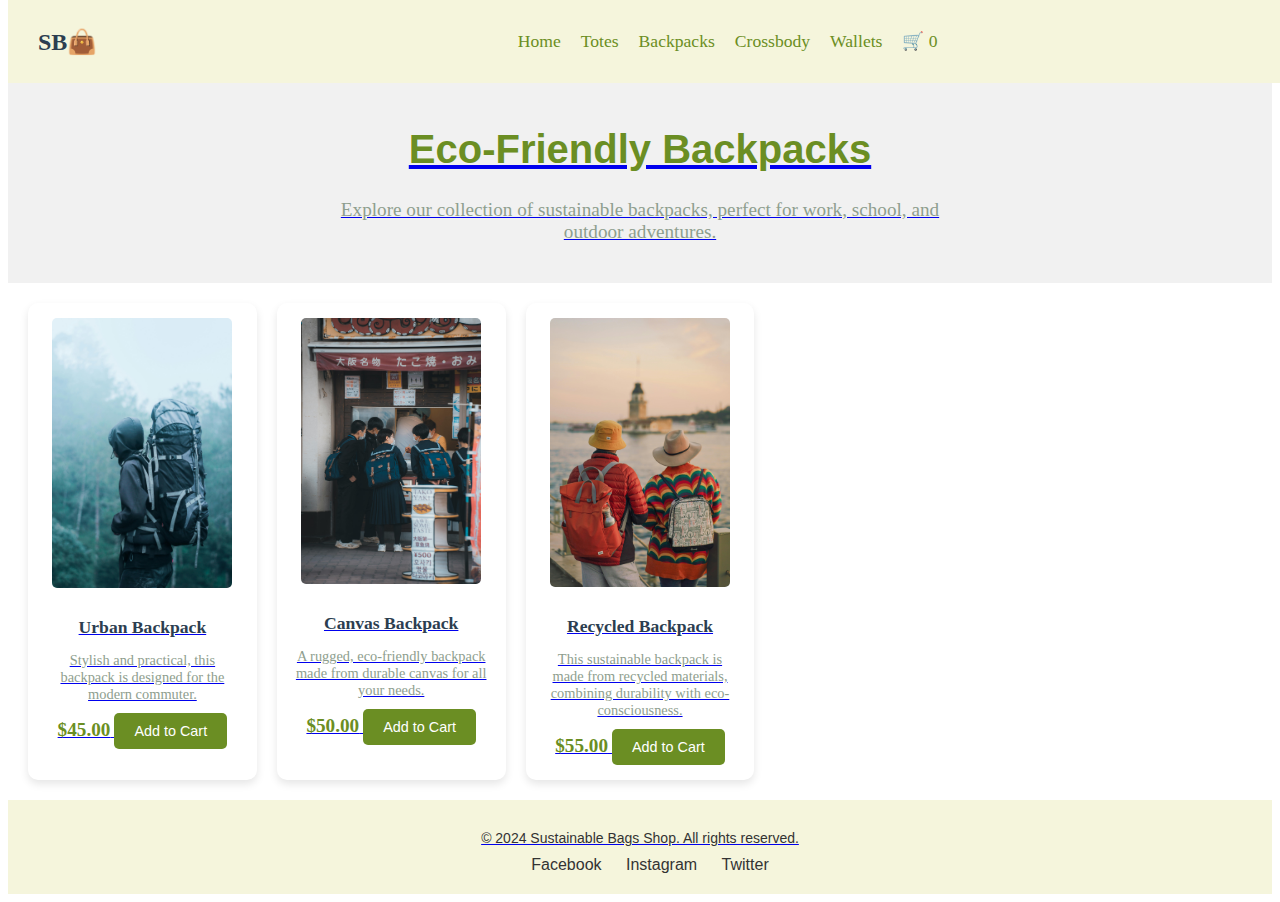
<file: backpacks.html>
<!DOCTYPE html>
<html lang="en">
<head>
    <meta charset="UTF-8">
    <meta name="viewport" content="width=device-width, initial-scale=1.0">
    <title>Backpacks - Sustainable Bags Shop</title>
    <link rel="stylesheet" href="css/style.css">

</head>
<body>

<!-- Navigation Bar -->
<header>
    <div class="logo">
        <span class="logo-initials">SB</span><span class="logo-icon">👜</span> <!-- Logo with initials and bag icon -->
    </div>
    <nav>
        <ul>
            <li><a href="index.html">Home</a></li>
            <li><a href="totes.html">Totes</a></li>
            <li><a href="backpacks.html">Backpacks</a></li>
            <li><a href="crossbody.html">Crossbody</a></li>
            <li><a href="wallets.html">Wallets</a></li>
            <li id="cart-container">
                <a href="cart.html">
                    <span id="cart-icon">
                        🛒
                    </span>
                    <span id="cart-count">0</span>
        </ul>
    </nav>
</header>

<!-- Backpacks Category Page Content -->
<div class="category-banner">
    <h1>Eco-Friendly Backpacks</h1>
    <p>Explore our collection of sustainable backpacks, perfect for work, school, and outdoor adventures.</p>
</div>

<!-- Products Grid -->
<div id="products-container">
    <!-- Static Backpacks products for now -->
    <div class="product">
        <img src="images/backpack1.jpg" alt="Urban Backpack">
        <h3>Urban Backpack</h3>
        <p>Stylish and practical, this backpack is designed for the modern commuter.</p>
        <span class="price">$45.00</span>
        <button class="add-to-cart" onclick="addToCart('backpack1', '$45.00', 'images/backpack1.jpg')">Add to Cart</button>
    </div>
    <div class="product">
        <img src="images/backpack2.jpg" alt="Canvas Backpack">
        <h3>Canvas Backpack</h3>
        <p>A rugged, eco-friendly backpack made from durable canvas for all your needs.</p>
        <span class="price">$50.00</span>
        <button class="add-to-cart" onclick="addToCart('backpack2', '$50.00', 'images/backpack2.jpg')">Add to Cart</button>

    </div>
    <div class="product">
        <img src="images/backpack3.jpg" alt="Recycled Backpack">
        <h3>Recycled Backpack</h3>
        <p>This sustainable backpack is made from recycled materials, combining durability with eco-consciousness.</p>
        <span class="price">$55.00</span>
        <button class="add-to-cart" onclick="addToCart('backpack3', '$55.00', 'images/backpack3.jpg')">Add to Cart</button>

    </div>
</div>

<footer>
    <div class="footer-content">
        <p>&copy; 2024 Sustainable Bags Shop. All rights reserved.</p>
        <div class="social-links">
            <a href="#">Facebook</a>
            <a href="#">Instagram</a>
            <a href="#">Twitter</a>
        </div>
    </div>
</footer>

<script>
    // Function to add product to the cart
    function addToCart(name, price, image) {
        // Create a product object
        const product = {
            name: name,
            price: price,
            image: image,
            quantity: 1 // Default quantity for the first time
        };

        // Get current cart from localStorage
        let cart = JSON.parse(localStorage.getItem('cart')) || [];

        // Check if the product is already in the cart
        const productIndex = cart.findIndex(item => item.name === name);
        if (productIndex > -1) {
            // If the product already exists, increase quantity
            cart[productIndex].quantity++;
        } else {
            // If product doesn't exist, add to cart
            cart.push(product);
        }

        // Save updated cart to localStorage
        localStorage.setItem('cart', JSON.stringify(cart));

        // Update cart count in the navigation bar (if needed)
        updateCartCount();
    }

    // Function to update cart count (for the navbar)
    function updateCartCount() {
        const cart = JSON.parse(localStorage.getItem('cart')) || [];
        const cartCount = cart.reduce((total, item) => total + item.quantity, 0);
        document.getElementById('cart-count').innerText = cartCount;
    }

    // Initialize the cart count on page load
    window.onload = updateCartCount;
</script>

<script src="scripts/shop.js"></script>

</body>
</html>
</file>
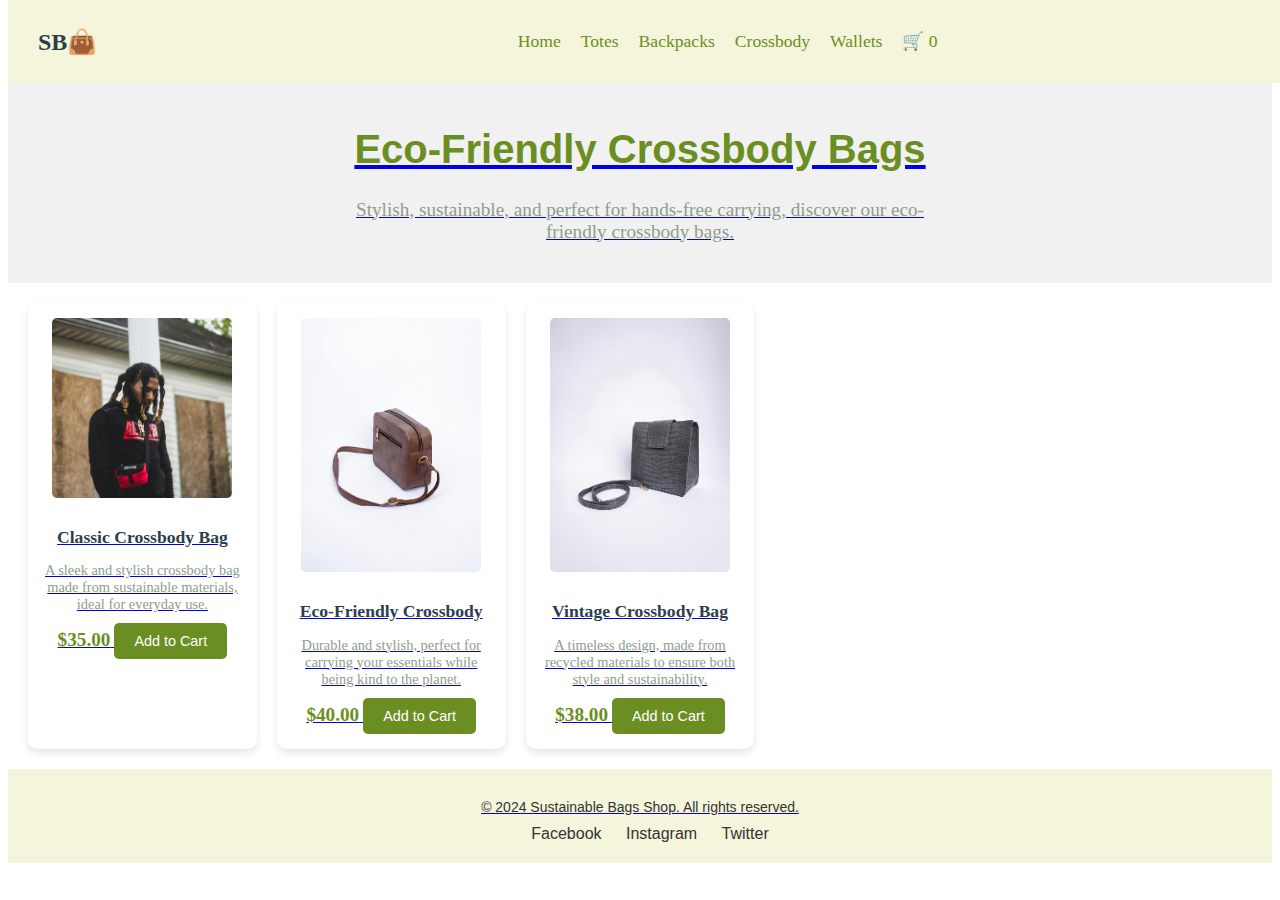
<file: crossbody.html>
<!DOCTYPE html>
<html lang="en">
<head>
    <meta charset="UTF-8">
    <meta name="viewport" content="width=device-width, initial-scale=1.0">
    <title>Crossbody - Sustainable Bags Shop</title>
    <link rel="stylesheet" href="css/style.css">

</head>
<body>

<!-- Navigation Bar -->
<header>
    <div class="logo">
        <span class="logo-initials">SB</span><span class="logo-icon">👜</span> <!-- Logo with initials and bag icon -->
    </div>
    <nav>
        <ul>
            <li><a href="index.html">Home</a></li>
            <li><a href="totes.html">Totes</a></li>
            <li><a href="backpacks.html">Backpacks</a></li>
            <li><a href="crossbody.html">Crossbody</a></li>
            <li><a href="wallets.html">Wallets</a></li>
            <li id="cart-container">
                <a href="cart.html">
                    <span id="cart-icon">
                        🛒
                    </span>
                    <span id="cart-count">0</span>
        </ul>
    </nav>
</header>

<!-- Crossbody Category Page Content -->
<div class="category-banner">
    <h1>Eco-Friendly Crossbody Bags</h1>
    <p>Stylish, sustainable, and perfect for hands-free carrying, discover our eco-friendly crossbody bags.</p>
</div>

<!-- Products Grid -->
<div id="products-container">
    <!-- Static Crossbody products for now -->
    <div class="product">
        <img src="images/crossbody1.jpg" alt="Classic Crossbody Bag">
        <h3>Classic Crossbody Bag</h3>
        <p>A sleek and stylish crossbody bag made from sustainable materials, ideal for everyday use.</p>
        <span class="price">$35.00</span>
        <button class="add-to-cart" onclick="addToCart('crossbody1', '$35.00', 'images/crossbody1.jpg')">Add to Cart</button>
    </div>
    <div class="product">
        <img src="images/crossbody2.jpg" alt="Eco-Friendly Crossbody">
        <h3>Eco-Friendly Crossbody</h3>
        <p>Durable and stylish, perfect for carrying your essentials while being kind to the planet.</p>
        <span class="price">$40.00</span>
        <button class="add-to-cart" onclick="addToCart('crossbody2', '$40.00', 'images/crossbody2jpg')">Add to Cart</button>
    </div>
    <div class="product">
        <img src="images/crossbody3.jpg" alt="Vintage Crossbody Bag">
        <h3>Vintage Crossbody Bag</h3>
        <p>A timeless design, made from recycled materials to ensure both style and sustainability.</p>
        <span class="price">$38.00</span>
        <button class="add-to-cart" onclick="addToCart('crossbody3', '$38.00', 'images/crossbody3.jpg')">Add to Cart</button>
    </div>
</div>

<footer>
    <div class="footer-content">
        <p>&copy; 2024 Sustainable Bags Shop. All rights reserved.</p>
        <div class="social-links">
            <a href="#">Facebook</a>
            <a href="#">Instagram</a>
            <a href="#">Twitter</a>
        </div>
    </div>
</footer>

<script>
    // Function to add product to the cart
    function addToCart(name, price, image) {
        // Create a product object
        const product = {
            name: name,
            price: price,
            image: image,
            quantity: 1 // Default quantity for the first time
        };

        // Get current cart from localStorage
        let cart = JSON.parse(localStorage.getItem('cart')) || [];

        // Check if the product is already in the cart
        const productIndex = cart.findIndex(item => item.name === name);
        if (productIndex > -1) {
            // If the product already exists, increase quantity
            cart[productIndex].quantity++;
        } else {
            // If product doesn't exist, add to cart
            cart.push(product);
        }

        // Save updated cart to localStorage
        localStorage.setItem('cart', JSON.stringify(cart));

        // Update cart count in the navigation bar (if needed)
        updateCartCount();
    }

    // Function to update cart count (for the navbar)
    function updateCartCount() {
        const cart = JSON.parse(localStorage.getItem('cart')) || [];
        const cartCount = cart.reduce((total, item) => total + item.quantity, 0);
        document.getElementById('cart-count').innerText = cartCount;
    }

    // Initialize the cart count on page load
    window.onload = updateCartCount;
</script>

<script src="scripts/shop.js"></script>
</body>
</html>
</file>
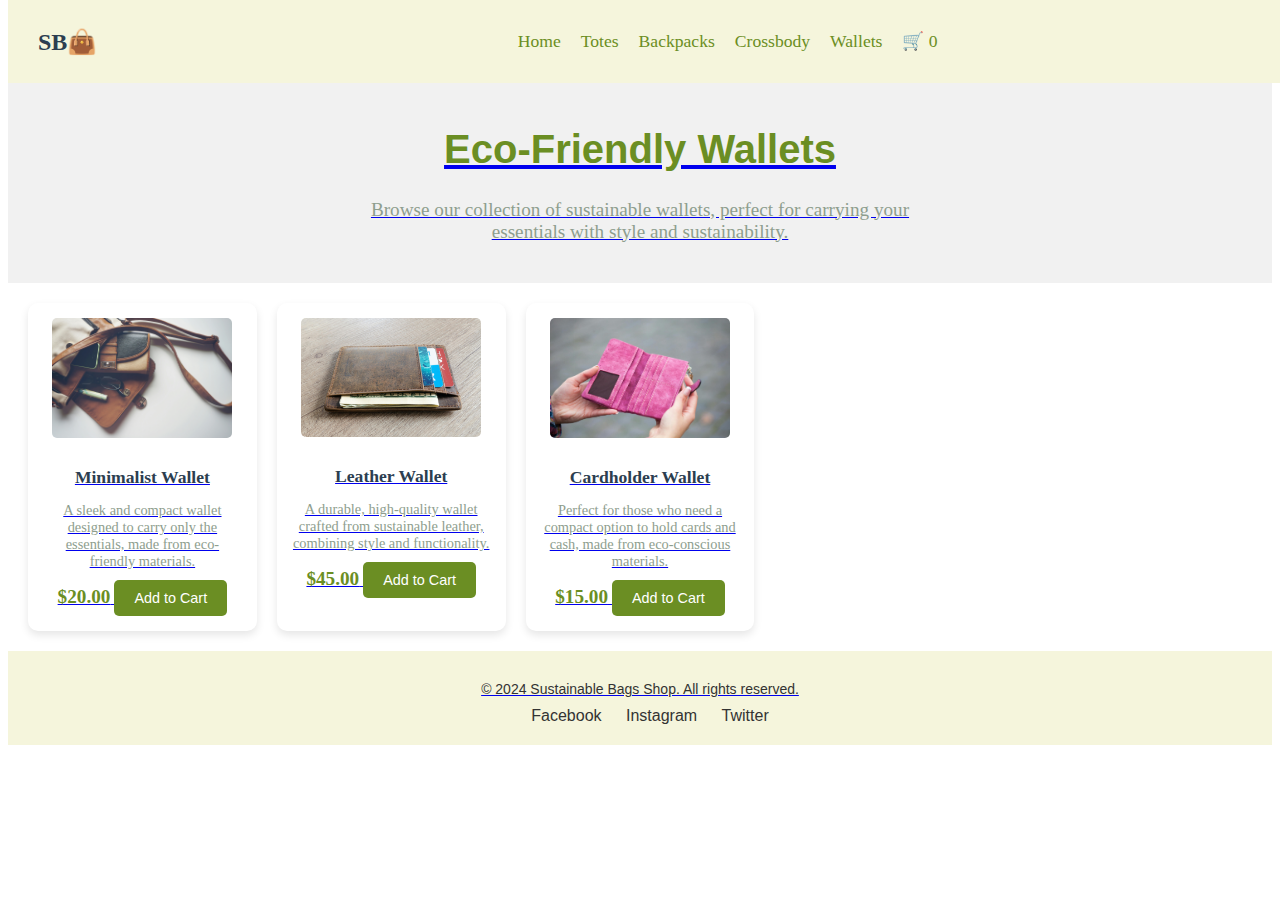
<file: wallets.html>
<!DOCTYPE html>
<html lang="en">
<head>
    <meta charset="UTF-8">
    <meta name="viewport" content="width=device-width, initial-scale=1.0">
    <title>Wallets - Sustainable Bags Shop</title>
    <link rel="stylesheet" href="css/style.css">

</head>
<body>

<!-- Navigation Bar -->
<header>
    <div class="logo">
        <span class="logo-initials">SB</span><span class="logo-icon">👜</span> <!-- Logo with initials and bag icon -->
    </div>
    <nav>
        <ul>
            <li><a href="index.html">Home</a></li>
            <li><a href="totes.html">Totes</a></li>
            <li><a href="backpacks.html">Backpacks</a></li>
            <li><a href="crossbody.html">Crossbody</a></li>
            <li><a href="wallets.html">Wallets</a></li>
            <li id="cart-container">
                <a href="cart.html">
                    <span id="cart-icon">
                        🛒
                    </span>
                    <span id="cart-count">0</span>
        </ul>
    </nav>
</header>

<!-- Wallets Category Page Content -->
<div class="category-banner">
    <h1>Eco-Friendly Wallets</h1>
    <p>Browse our collection of sustainable wallets, perfect for carrying your essentials with style and sustainability.</p>
</div>

<!-- Products Grid -->
<div id="products-container">
    <!-- Static Wallets products for now -->
    <div class="product">
        <img src="images/wallet1.jpg" alt="Minimalist Wallet">
        <h3>Minimalist Wallet</h3>
        <p>A sleek and compact wallet designed to carry only the essentials, made from eco-friendly materials.</p>
        <span class="price">$20.00</span>
        <button class="add-to-cart" onclick="addToCart('wallet1', '$20.00', 'images/wallet1.jpg')">Add to Cart</button>
    </div>
    <div class="product">
        <img src="images/wallet2.jpg" alt="Leather Wallet">
        <h3>Leather Wallet</h3>
        <p>A durable, high-quality wallet crafted from sustainable leather, combining style and functionality.</p>
        <span class="price">$45.00</span>
        <button class="add-to-cart" onclick="addToCart('wallet2', '$45.00', 'images/wallet2.jpg')">Add to Cart</button>
    </div>
    <div class="product">
        <img src="images/wallet3.jpg" alt="Cardholder Wallet">
        <h3>Cardholder Wallet</h3>
        <p>Perfect for those who need a compact option to hold cards and cash, made from eco-conscious materials.</p>
        <span class="price">$15.00</span>
        <button class="add-to-cart" onclick="addToCart('wallet3', '$15.00', 'images/wallet3.jpg')">Add to Cart</button>
    </div>
</div>

<footer>
    <div class="footer-content">
        <p>&copy; 2024 Sustainable Bags Shop. All rights reserved.</p>
        <div class="social-links">
            <a href="#">Facebook</a>
            <a href="#">Instagram</a>
            <a href="#">Twitter</a>
        </div>
    </div>
</footer>

<script>
    // Function to add product to the cart
    function addToCart(name, price, image) {
        // Create a product object
        const product = {
            name: name,
            price: price,
            image: image,
            quantity: 1 // Default quantity for the first time
        };

        // Get current cart from localStorage
        let cart = JSON.parse(localStorage.getItem('cart')) || [];

        // Check if the product is already in the cart
        const productIndex = cart.findIndex(item => item.name === name);
        if (productIndex > -1) {
            // If the product already exists, increase quantity
            cart[productIndex].quantity++;
        } else {
            // If product doesn't exist, add to cart
            cart.push(product);
        }

        // Save updated cart to localStorage
        localStorage.setItem('cart', JSON.stringify(cart));

        // Update cart count in the navigation bar (if needed)
        updateCartCount();
    }

    // Function to update cart count (for the navbar)
    function updateCartCount() {
        const cart = JSON.parse(localStorage.getItem('cart')) || [];
        const cartCount = cart.reduce((total, item) => total + item.quantity, 0);
        document.getElementById('cart-count').innerText = cartCount;
    }

    // Initialize the cart count on page load
    window.onload = updateCartCount;
</script>

<script src="scripts/shop.js"></script>
</body>
</html>
</file>
<file: css/style.css>
/* Home Page Background */
.home-background {
    background-image: url('images/sustainable-bags-background.jpg'); /* A beautiful background image */
    background-size: cover;
    background-position: center;
    padding: 60px 20px;
    color: white;
    text-align: center;
}

.welcome-section h1 {
    font-size: 3rem;
    margin-bottom: 20px;
    font-family: 'Helvetica', Arial, sans-serif;
    color: #2c3e50; /* Dark Olive */
}

.welcome-section p {
    font-size: 1.2rem;
    margin-bottom: 30px;
    font-family: 'Arial', sans-serif;
    max-width: 600px;
    margin-left: auto;
    margin-right: auto;
    color: #8e9e8e; /* Light Beige */
}

.shop-now-btn {
    background-color: #6b8e23; /* Olive Green */
    color: white;
    padding: 15px 30px;
    font-size: 1rem;
    border-radius: 5px;
    text-decoration: none;
    text-transform: uppercase;
    letter-spacing: 1px;
    transition: background-color 0.3s ease;
}

.shop-now-btn:hover {
    background-color: #556b2f; /* Dark Olive */
}

/* Navigation Bar */
header {
    display: flex;
    justify-content: space-between;
    align-items: center;
    padding: 15px 30px;
    background-color: #F5F5DC;
    position: fixed;
    width: 100%;
    top: 0;
    z-index: 1000;
}

.logo {
    font-size: 1.5rem;
    font-weight: bold;
    color: #6b8e23; /* Olive Green */
}

.logo-initials {
    color: #2c3e50; /* Dark Olive */
}

nav ul {
    list-style: none;
    display: flex;
    gap: 20px;
}

nav a {
    color: #6b8e23; /* Olive Green */
    text-decoration: none;
    font-size: 1.1rem;
    transition: color 0.3s ease;
}

nav a:hover {
    color: #2c3e50; /* Dark Olive */
}

/* Filters Section */
#filters {
    margin: 50px 0 30px 0;
    text-align: center;
}

#filters label {
    font-size: 1rem;
    margin-right: 10px;
    color: #6b8e23; /* Olive Green */
}

#filters select {
    padding: 8px 15px;
    font-size: 1rem;
    border-radius: 5px;
    background-color: #f1f1f1; /* Beige */
    border: 1px solid #6b8e23; /* Olive Green */
}

/* Products Grid */
#products-container {
    display: grid;
    grid-template-columns: repeat(auto-fill, minmax(200px, 1fr)); /* Responsive grid layout */
    gap: 20px;
    padding: 20px;
}

/* Product Cards */
.product {
    background-color: #fff; /* White background */
    border-radius: 10px;
    overflow: hidden;
    box-shadow: 0 4px 8px rgba(0, 0, 0, 0.1);
    text-align: center;
    padding: 15px;
    transition: transform 0.3s ease, box-shadow 0.3s ease;
}

.product:hover {
    transform: translateY(-5px);
    box-shadow: 0 6px 15px rgba(0, 0, 0, 0.1);
}

.product img {
    width: 100%;
    height: auto;
    max-width: 180px;
    margin: 0 auto 15px;
    border-radius: 5px;
}

.product h3 {
    font-size: 1.1rem;
    font-weight: bold;
    color: #2c3e50; /* Dark Olive */
    margin: 10px 0;
}

.product p {
    font-size: 0.9rem;
    color: #8e9e8e; /* Light Beige */
    margin-bottom: 10px;
}

.product .price {
    font-size: 1.2rem;
    font-weight: bold;
    color: #6b8e23; /* Olive Green */
    margin-bottom: 15px;
}

.product .add-to-cart {
    background-color: #6b8e23; /* Olive Green */
    color: white;
    border: none;
    padding: 10px 20px;
    font-size: 0.9rem;
    border-radius: 5px;
    cursor: pointer;
    transition: background-color 0.3s ease;
}

.product .add-to-cart:hover {
    background-color: #556b2f; /* Dark Olive */
}

/* Cart Page Styling */
.cart-container {
    padding: 40px 20px;
    background-color: #f9f9f9; /* Light Beige */
}

#cart-items {
    margin-bottom: 30px;
}

#cart-total {
    font-size: 1.2rem;
    color: #333;
}

#checkout-btn {
    background-color: #6b8e23; /* Olive Green */
    color: white;
    padding: 12px 24px;
    border-radius: 5px;
    border: none;
    cursor: pointer;
    font-size: 1rem;
    text-transform: uppercase;
    transition: background-color 0.3s ease;
}

#checkout-btn:hover {
    background-color: #556b2f; /* Dark Olive */
}




/* Category Banner */
.category-banner {
    background-color: #f1f1f1; /* Light Beige */
    padding: 40px 20px;
    text-align: center;
    margin-top: 60px; /* To offset the fixed navigation */
}

.category-banner h1 {
    font-size: 2.5rem;
    color: #6b8e23; /* Olive Green */
    font-family: 'Arial', sans-serif;
}

.category-banner p {
    font-size: 1.2rem;
    color: #8e9e8e; /* Light Beige */
    max-width: 600px;
    margin: 0 auto;
    margin-top: 10px;
}

/* Product Cards */
.product {
    background-color: #fff;
    border-radius: 10px;
    overflow: hidden;
    box-shadow: 0 4px 8px rgba(0, 0, 0, 0.1);
    text-align: center;
    padding: 15px;
    transition: transform 0.3s ease, box-shadow 0.3s ease;
}

.product:hover {
    transform: translateY(-5px);
    box-shadow: 0 6px 15px rgba(0, 0, 0, 0.1);
}

.product img {
    width: 100%;
    height: auto;
    max-width: 180px;
    margin: 0 auto 15px;
    border-radius: 5px;
}

.product h3 {
    font-size: 1.1rem;
    font-weight: bold;
    color: #2c3e50; /* Dark Olive */
    margin: 10px 0;
}

.product p {
    font-size: 0.9rem;
    color: #8e9e8e; /* Light Beige */
    margin-bottom: 10px;
}

.product .price {
    font-size: 1.2rem;
    font-weight: bold;
    color: #6b8e23; /* Olive Green */
    margin-bottom: 15px;
}

.product .add-to-cart {
    background-color: #6b8e23; /* Olive Green */
    color: white;
    border: none;
    padding: 10px 20px;
    font-size: 0.9rem;
    border-radius: 5px;
    cursor: pointer;
    transition: background-color 0.3s ease;
}

.product .add-to-cart:hover {
    background-color: #556b2f; /* Dark Olive */
}


/* General cart container */
.cart-container {
    width: 80%;
    margin: 0 auto;
    padding: 20px;
    position: relative;
    top:100px;
}

/* Cart Item Styles */
.cart-item {
    display: flex;
    align-items: center;
    border-bottom: 1px solid #ddd;
    padding: 10px 0;
    margin-bottom: 20px;
}

.cart-item img {
    width: 100px;
    height: auto;
    margin-right: 20px;
}

.cart-item h3 {
    flex-grow: 1;
}

.cart-item button {
    background-color: #ff4040;
    color: white;
    border: none;
    padding: 5px 10px;
    cursor: pointer;
}

.cart-item button:hover {
    background-color: #d63333;
}

/* Cart Total Section */
#cart-total {
    font-size: 1.2em;
    font-weight: bold;
    margin-top: 30px;
}

#checkout-btn {
    background-color: #4CAF50;
    color: white;
    border: none;
    padding: 10px 20px;
    cursor: pointer;
    font-size: 1.1em;
}

#checkout-btn:hover {
    background-color: #45a049;
}


/* Footer Styling */
footer {
    background-color: #F5F5DC; /* Beige color */
    padding: 20px;
    text-align: center;
    font-family: Arial, sans-serif;
}

footer .footer-content {
    max-width: 1200px;
    margin: 0 auto;
}

footer p {
    margin: 10px 0;
    font-size: 14px;
    color: #333;
}

footer .social-links {
    margin-top: 10px;
}

footer .social-links a {
    margin: 0 10px;
    color: #333;
    text-decoration: none;
    font-size: 16px;
}

footer .social-links a:hover {
    text-decoration: underline;
}

/* Responsive Adjustments */

/* For Tablets (Screen Width 768px and Below) */
@media (max-width: 768px) {
    /* Navigation bar adjustments */
    header {
        flex-direction: column;
        padding: 10px;
    }
    nav ul {
        flex-direction: column;
        gap: 10px;
    }
}
</file>
